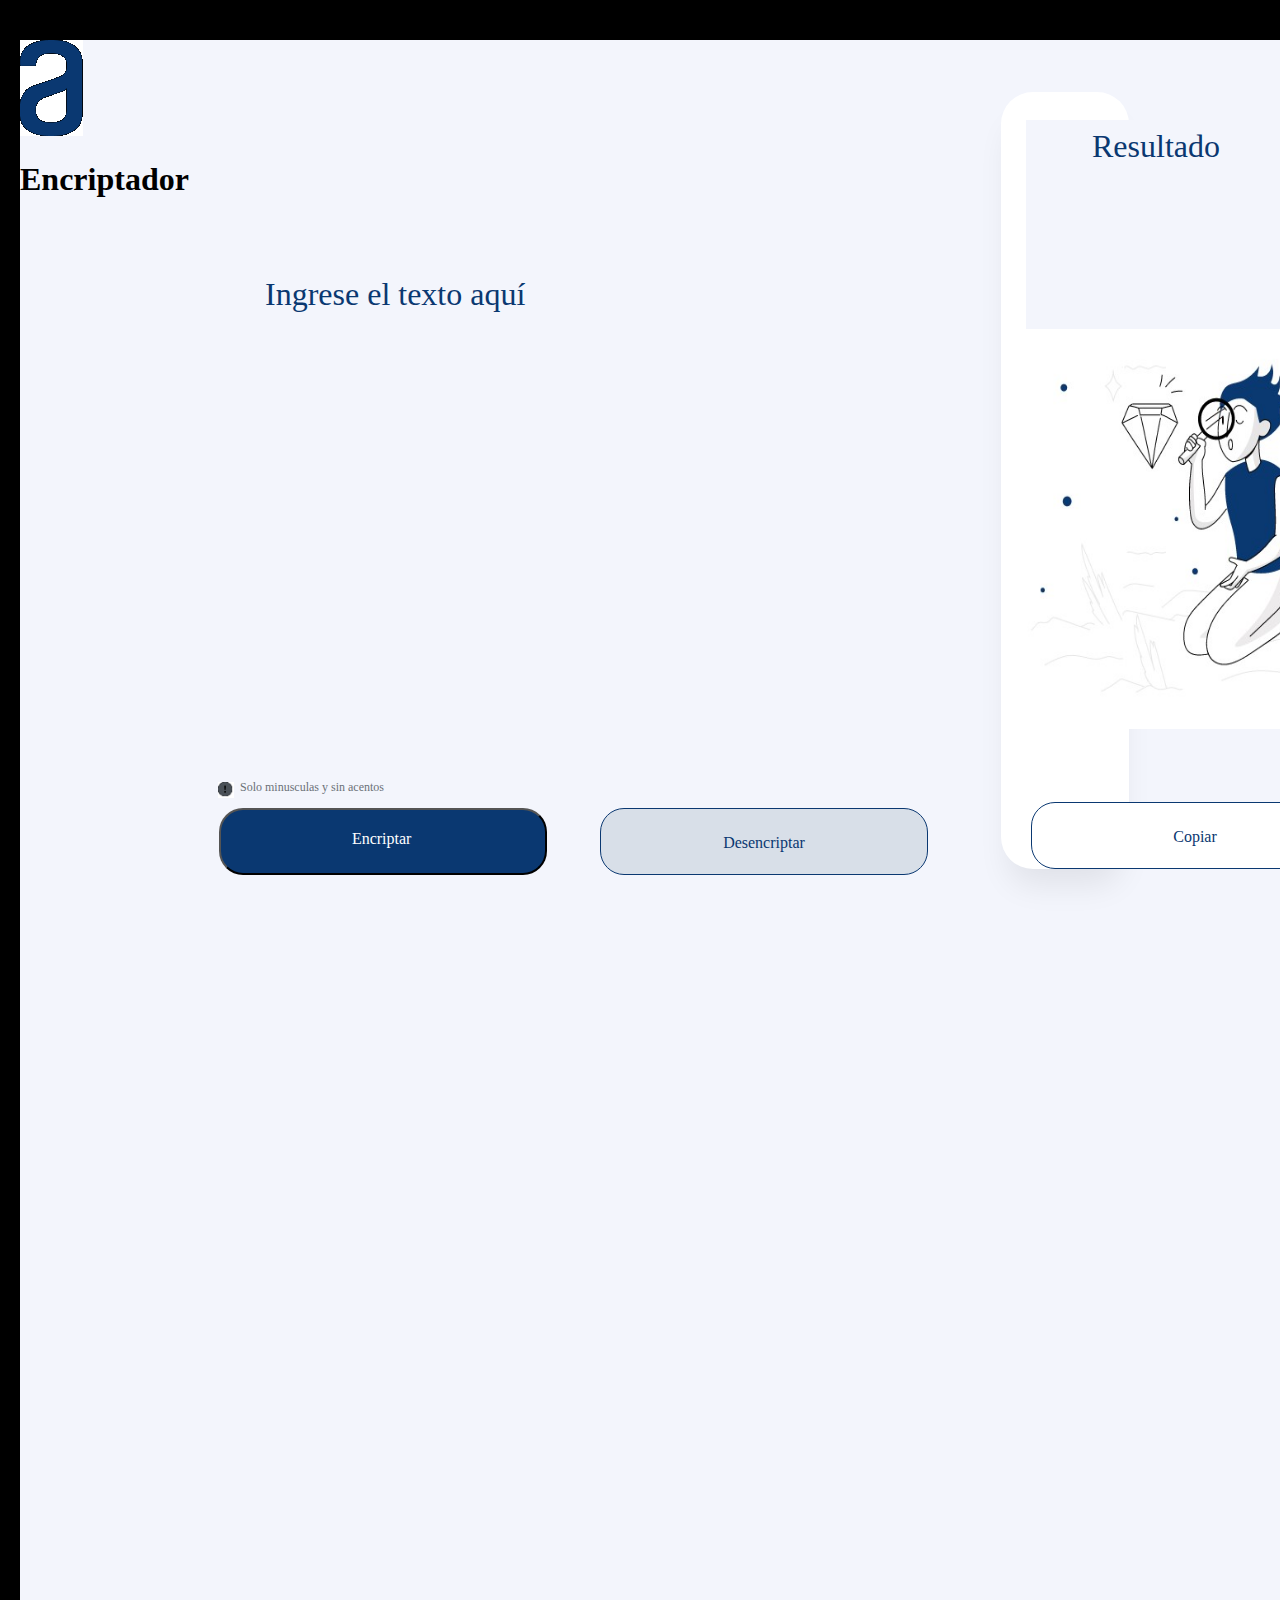
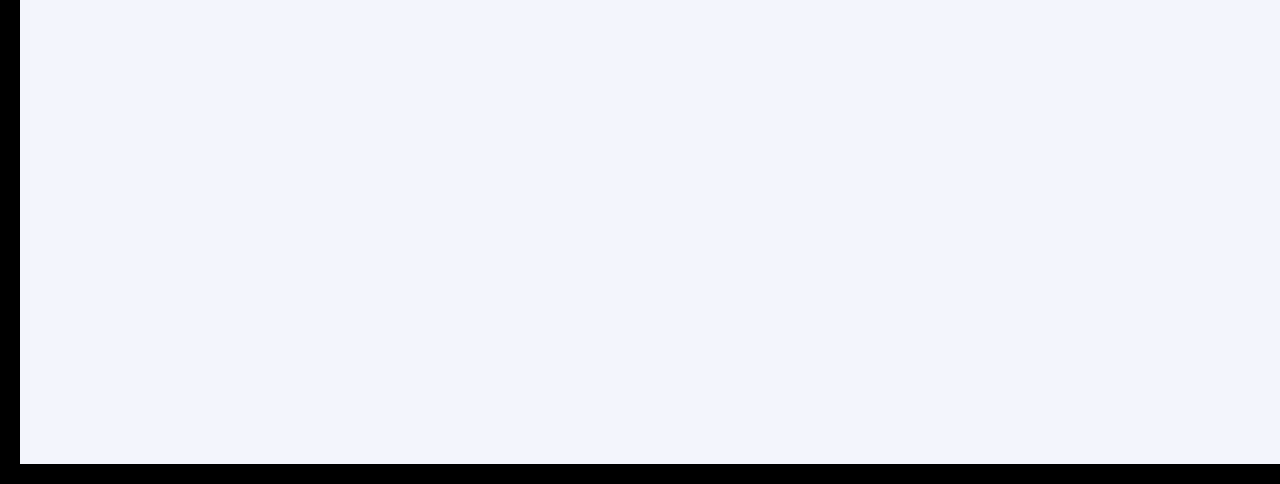
<file: index.html>
<!DOCTYPE html>
<html lang="en">
<head>
  <link rel="stylesheet" href="style4.css">
  <meta charset="UTF-8">
  <meta http-equiv="X-UA-Compatible" content="IE=edge">
  <meta name="viewport" content="width=device-width, initial-scale=1.0">
  <title>Encripta4</title>
</head>
<body>
  <div class="contenedor">
    <div class="logo">
      
      <img src="logo-white.png" alt="">
    </div>

    <h1>Encriptador</h1>
    <textarea
      class="text"
      id="palabra"
      rows="3"
      style="background-color: #F3F5FC"
      onfocus="this.value=''"
    >
      Ingrese el texto aquí
    </textarea>

    <div class="container">
      <h3 id="text1">Solo minusculas y sin acentos</h3>
    </div>
    <div class="container">
      <img class="logo2" src="logo2.1.png">
    </div>

    <div class="left-button">
      <button type="button" id="encriptar">Encriptar</button>
    </div>

    <div class="right-button">
      <button type="button" id="desencriptar">Desencriptar</button>
    </div>

    <div class="rectangle">
      <textarea
        class="text2"
        id="resultado"
        rows="3"
        style="background-color: #F3F5FC"
        onfocus="this.value=''"
      >
        Resultado
      </textarea>
      

      <div class="container">
        <img class="logo3" src="muñeco.jpg">

        <button type="button" id="copiar" value="Copiar" class="btn-copiar">
          Copiar
        </button>

        <audio id="miAudio">
          <source src="click.mp3" type="audio/mpeg">
          Tu navegador no soporta la reproducción de audio.
        </audio>
      </div>

      <script src="main4.js"></script>
    </div>
  </div>
</body>
</html>







<!-- <!DOCTYPE html>
<html lang="en">
<head>
    <link rel="stylesheet" href="style4.css">
    <meta charset="UTF-8">
    <meta http-equiv="X-UA-Compatible" content="IE=edge">
    <meta name="viewport" content="width=device-width, initial-scale=1.0">
    <title>Encripta4</title>
</head>
<body>
    <div class="contenedor">
        <div class="logo"><img src="logo-white.png" alt=""></div>

        <h1>Encriptador</h1>
        <textarea class="text" id="palabra" rows="3" style="background-color:#F3F5FC" onfocus="this.value=''">Ingrese el texto aquí</textarea>
       

        <div class="container">
            <h3 id="text1">Solo minusculas y sin acentos</h3> </div>
            <div class="container">
                <img class="logo2" src="logo2.1.png">
            </div>

        <div class="left-button">             
            <button type="button" id="encriptar">Encriptar</button> 
          </div>
     
        <div class="right-button">
            <button type="button" id="desencriptar">Desencriptar</button>
          </div>


          <div class="rectangle">
         <textarea class="text2" id="resultado" rows="3" style="background-color:#F3F5FC" onfocus="this.value=''">Resultado</textarea>

         <div class="container">
            <img class="logo3" src="muñeco.jpg">


        <button type="button" id="copiar" value="Copiar" class="btn-copiar">Copiar</button>

        <audio id="miAudio">
            <source src="click.mp3" type="audio/mpeg">
            Tu navegador no soporta la reproducción de audio.
          </audio>
        

        <script src="main4.js"></script>

    </div>
    
</body>
</html> -->
</file>
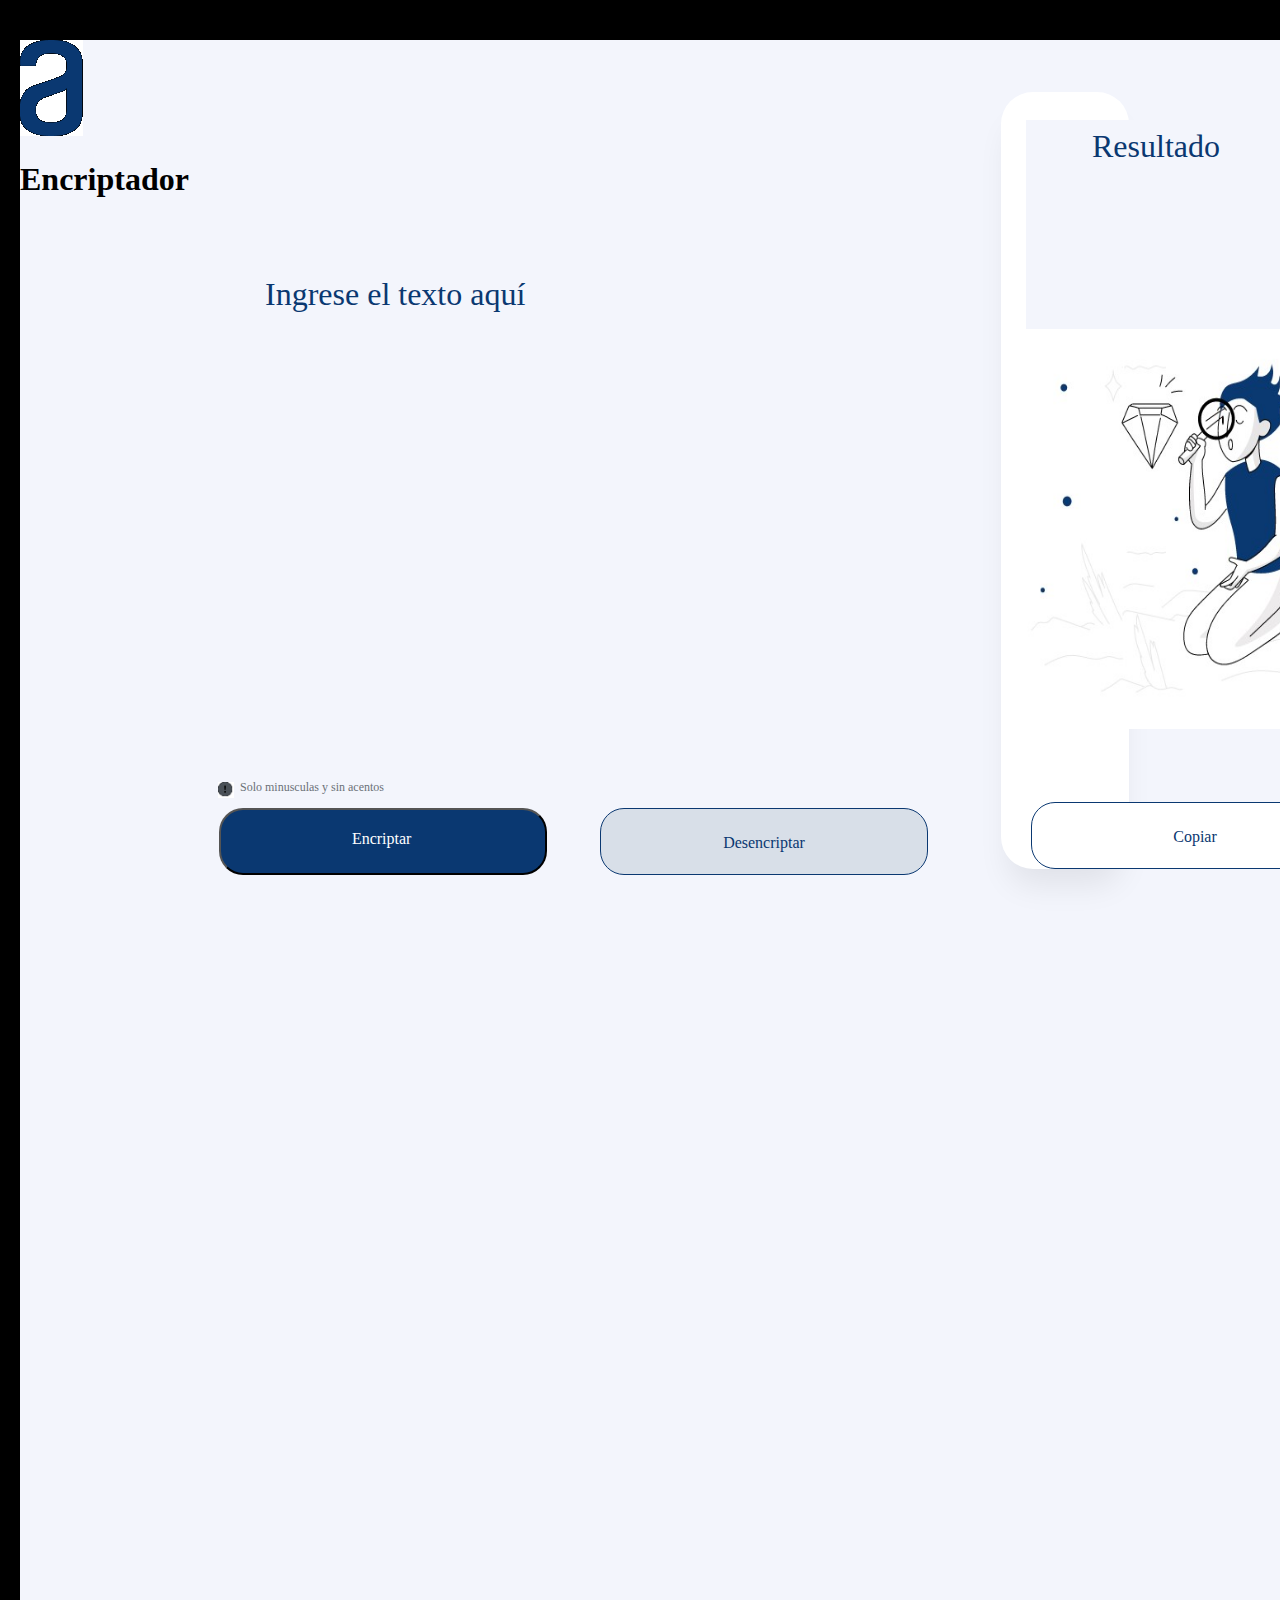
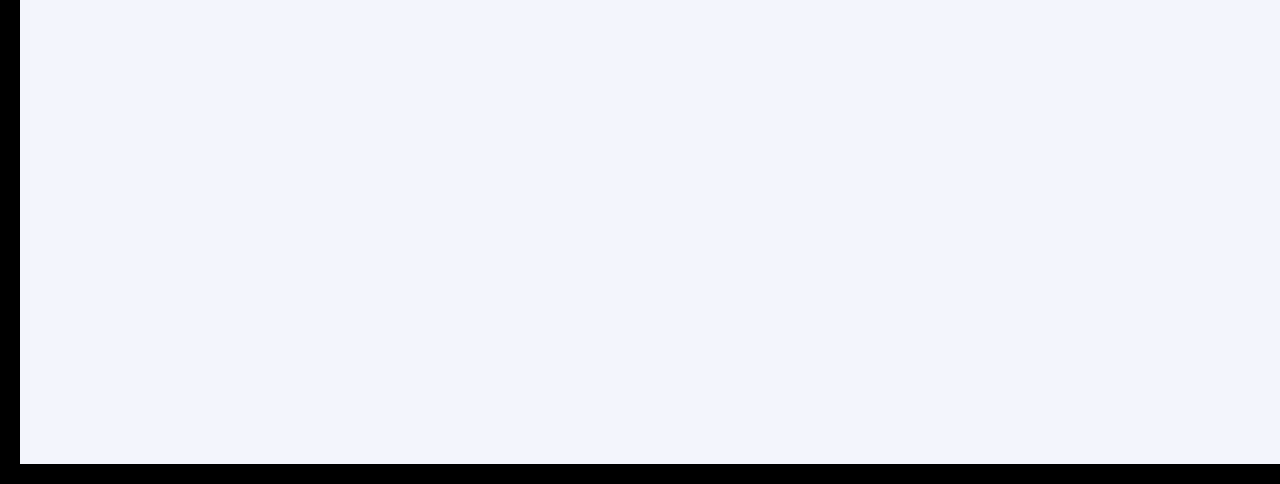
<file: index4.html>
<!DOCTYPE html>
<html lang="en">
<head>
  <link rel="stylesheet" href="style4.css">
  <meta charset="UTF-8">
  <meta http-equiv="X-UA-Compatible" content="IE=edge">
  <meta name="viewport" content="width=device-width, initial-scale=1.0">
  <title>Encripta4</title>
</head>
<body>
  <div class="contenedor">
    <div class="logo">
      
      <img src="logo-white.png" alt="">
    </div>

    <h1>Encriptador</h1>
    <textarea
      class="text"
      id="palabra"
      rows="3"
      style="background-color: #F3F5FC"
      onfocus="this.value=''"
    >
      Ingrese el texto aquí
    </textarea>

    <div class="container">
      <h3 id="text1">Solo minusculas y sin acentos</h3>
    </div>
    <div class="container">
      <img class="logo2" src="logo2.1.png">
    </div>

    <div class="left-button">
      <button type="button" id="encriptar">Encriptar</button>
    </div>

    <div class="right-button">
      <button type="button" id="desencriptar">Desencriptar</button>
    </div>

    <div class="rectangle">
      <textarea
        class="text2"
        id="resultado"
        rows="3"
        style="background-color: #F3F5FC"
        onfocus="this.value=''"
      >
        Resultado
      </textarea>
      

      <div class="container">
        <img class="logo3" src="muñeco.jpg">

        <button type="button" id="copiar" value="Copiar" class="btn-copiar">
          Copiar
        </button>

        <audio id="miAudio">
          <source src="click.mp3" type="audio/mpeg">
          Tu navegador no soporta la reproducción de audio.
        </audio>
      </div>

      <script src="main4.js"></script>
    </div>
  </div>
</body>
</html>







<!-- <!DOCTYPE html>
<html lang="en">
<head>
    <link rel="stylesheet" href="style4.css">
    <meta charset="UTF-8">
    <meta http-equiv="X-UA-Compatible" content="IE=edge">
    <meta name="viewport" content="width=device-width, initial-scale=1.0">
    <title>Encripta4</title>
</head>
<body>
    <div class="contenedor">
        <div class="logo"><img src="logo-white.png" alt=""></div>

        <h1>Encriptador</h1>
        <textarea class="text" id="palabra" rows="3" style="background-color:#F3F5FC" onfocus="this.value=''">Ingrese el texto aquí</textarea>
       

        <div class="container">
            <h3 id="text1">Solo minusculas y sin acentos</h3> </div>
            <div class="container">
                <img class="logo2" src="logo2.1.png">
            </div>

        <div class="left-button">             
            <button type="button" id="encriptar">Encriptar</button> 
          </div>
     
        <div class="right-button">
            <button type="button" id="desencriptar">Desencriptar</button>
          </div>


          <div class="rectangle">
         <textarea class="text2" id="resultado" rows="3" style="background-color:#F3F5FC" onfocus="this.value=''">Resultado</textarea>

         <div class="container">
            <img class="logo3" src="muñeco.jpg">


        <button type="button" id="copiar" value="Copiar" class="btn-copiar">Copiar</button>

        <audio id="miAudio">
            <source src="click.mp3" type="audio/mpeg">
            Tu navegador no soporta la reproducción de audio.
          </audio>
        

        <script src="main4.js"></script>

    </div>
    
</body>
</html> -->
</file>
<file: style4.css>
body {
    margin: 10px;
    padding: 10px;
    background-color: black;
  }
  
  .contenedor {
    width: 1440px;
    height: 2024px;
    background-color: #F3F5FC;
  }
  
  .logo {
    left: 36.67%;
    right: 37.43%;
    margin-top: 20px;
    bottom: 0%;
    
  }
  
  .text {
    overflow: hidden;
    font-size: 30px;
    border: none;
    color: #0A3871;
    width: 500px;
    height: 50px;
    outline: none;
    resize: none;
    width: 500px;
    height: 300px;
    position: absolute;
    left: 215px;
    top: 268px;
    font-family: 'Inter';
    font-style: normal;
    font-weight: 400;
    font-size: 32px;
    line-height: 150%;
    /* identical to box height, or 48px */
    /* Dark blue/dark-blue-300 */
  }
  
  .logo2 {
    position: absolute;
    height: 16px;
    width: 16px;
    left: 98px;
    top: 720px;
    border-radius: 0px;
    margin-left: 120px;
    margin-top: 62px;
  }
  
  #text1 {
    width: 205px;
    height: 18px;
    font-family: 'Inter';
    font-style: normal;
    font-weight: 400;
    font-size: 12px;
    line-height: 150%;
    /* identical to box height, or 18px */
    /* Gray/gray-400 */
    color: #495057;
    opacity: 0.8;
    /* Inside auto layout */
    flex: none;
    order: 1;
    flex-grow: 0;
    margin-left: 220px;
    margin-top: 580px;
  }
  
  /* .container {
    position: relative;
    top: 180px;
  } */
  
  #encriptar {
    /* Button */
    /* Auto layout */
    display: flex;
    flex-direction: row;
    align-items: flex-start;
    padding: 24px;
    gap: 8px;
    width: 328px;
    height: 67px;
    /* Dark blue/dark-blue-300 */
    background: #0A3871;
    border-radius: 24px;
    /* Inside auto layout */
    flex: none;
    order: 0;
    flex-grow: 0;
    margin-left: 13.8%;
    margin-top: 10;
    /* Button */
    font-family: 'Inter';
    font-style: normal;
    font-weight: 400;
    font-size: 16px;
    line-height: 10px;
    text-align: center;
    text-indent: 180%;
    /* White */
    color: #FFFFFF;
    /* Inside auto layout */
    flex: none;
    order: 0;
    flex-grow: 1;
 
 }

 #desencriptar {
  width: 280px;
  height: 19px;
  font-family: 'Inter';
  font-style: normal;
  font-weight: 400;
  font-size: 16px;
  line-height: 19px;
  display: flex;
  justify-content: center;
  margin-left: 580px;
  margin-top: -67px;
  color: #0A3871;
  flex: none;
  order: 0;
  flex-grow: 1;
  box-sizing: border-box;
  display: flex;
  flex-direction: row;
  align-items: flex-start;
  padding: 24px;
  gap: 8px;
  width: 328px;
  height: 67px;
  background: #D8DFE8;
  border: 1px solid #0A3871;
  border-radius: 24px;
  flex: none;
  order: 1;
  flex-grow: 0;
}

.rectangle {
  margin-left: 1px;
  margin-top: 62px;
  display: flex;
  justify-content: flex-start;
  align-items: flex-start;
  position: absolute;
  width: 10%;
  height: auto;
  left: 1000px;
  top: 30px;
  background: #FFFFFF;
  box-shadow: 0px 24px 32px -8px rgba(0, 0, 0, 0.08);
  border-radius: 32px;
}

.logo3 {
  position: absolute;
  left: 0%;
  right: 10.58%;
  top: 30.5%;
  bottom: 12.25%;
  height: 400px;
  width: 400px;
  background: #E8E8E8;
}

.text2 {
  overflow: hidden;
  font-size: 30px;
  border: none;
  color: #0A3871;
  width: 500px;
  height: 40px;
  outline: none;
  resize: none;
  width: 350px;
  height: 300px;
  position: absolute;
  left: 25px;
  top: 28px;
  font-family: 'Inter';
  font-style: normal;
  font-weight: 400;
  font-size: 32px;
  line-height: 150%;
}


    

.btn-copiar {
  width: 280px;
  height: 49px;
  font-family: 'Inter';
  font-style: normal;
  font-weight: 400;
  font-size: 16px;
  line-height: 19px;
  line-break: 10px;
  display: flex;
  justify-content: center;
  text-align: center;
  margin-left: 30px;
  margin-top: 710px;
  color: #0A3871;
  flex: none;
  order: 0;
  flex-grow: 1;
  box-sizing: border-box;
  display: flex;
  flex-direction: row;
  align-items: flex-start;
  padding: 24px;
  gap: 8px;
  width: 328px;
  height: 67px;
  background: #FFFFFF;
  border: 1px solid #0A3871;
  border-radius: 24px;
  flex: none;
  order: 1;
  flex-grow: 0;
}


button {
  transition: background-color 0.2s;
  transition: box-shadow 0.2s;
}

button:active {
  background-color: #0088cc;
  box-shadow: 0 0 10px #0088cc;
}

.moverArriba {
  transform: translateY(-10px);
  transition: transform 0.2s;
}    


@media only screen and (max-width: 800px) {
  .logo3 {
    display: none;
  }
}


@media screen and (min-width: 375px) and (max-width: 800px) {
  .rectangle {
    /* ... */
    margin-left: 1px;
    margin-top: 62px;
    display: flex;
    justify-content: flex-start;
    align-items: flex-start;
    position: absolute;
    width: 10%;
    height: 1%;
    left: 150px;
    top: 900px;
    background: #FFFFFF;
    box-shadow: 0px 24px 32px -8px rgba(0, 0, 0, 0.08);
    border-radius: 32px;
    min-width: 600px;
    display: block;

     /* ... */
  display: flex;
  justify-content: flex-start;
  align-items: flex-start;
  /* ... */
  }
}




@media screen and (min-width: 375px) and (max-width: 800px) {
.btn-copiar {
  width: 280px;
  height: 49px;
  font-family: 'Inter';
  font-style: normal;
  font-weight: 400;
  font-size: 16px;
  line-height: 19px;
  line-break: 10px;
  display: flex;
  justify-content: center;
  text-align: center;
  margin-left: 30px;
  margin-top: 410px;
 
}


}


@media screen and (min-width: 0px) and (max-width: 605px) {
  .rectangle {

    margin-left: 1px;
    margin-top: 62px;
    display: flex;
    justify-content: flex-start;
    align-items: flex-start;
    position: absolute;
    width: 10%;
    height: 1%;
    left: 150px;
    top: 900px;
    background: #FFFFFF;
    box-shadow: 0px 24px 32px -8px rgba(0, 0, 0, 0.08);
    border-radius: 32px;
    min-width: 600px;
    display: block;

     /* ... */
  display: flex;
  justify-content: flex-start;
  align-items: flex-start;
  /* ... */
  }}

  @media screen and (min-width: 0px) and (max-width: 375px) {
    #desencriptar {
    width: 280px;
    height: 19px;
    font-family: 'Inter';
    font-style: normal;
    font-weight: 400;
    font-size: 16px;
    line-height: 19px;
    display: flex;
    justify-content: center;
    margin-left: 13.8%;
    margin-top: 10px;
    color: #0A3871;
    flex: none;
    order: 0;
    flex-grow: 1;
    box-sizing: border-box;
    display: flex;
    flex-direction: row;
    align-items: flex-start;
    padding: 24px;
    gap: 8px;
    width: 328px;
    height: 67px;
    background: #D8DFE8;
    border: 1px solid #0A3871;
    border-radius: 24px;
    flex: start;
    order: 1;
    flex-grow: 0;

    display: flex;
    justify-content: flex-start;
    align-items: flex-start;
    /* ... */
  }
}

@media screen and (min-width: 0px) and (max-width:375px) {
  .btn-copiar {
    width: 280px;
    height: 49px;
    font-family: 'Inter';
    font-style: normal;
    font-weight: 400;
    font-size: 16px;
    line-height: 19px;
    line-break: 10px;
    display: flex;
    justify-content: center;
    text-align: center;
    margin-left: 30px;
    margin-top: 400px;
   
  }
  
  
  }
</file>
